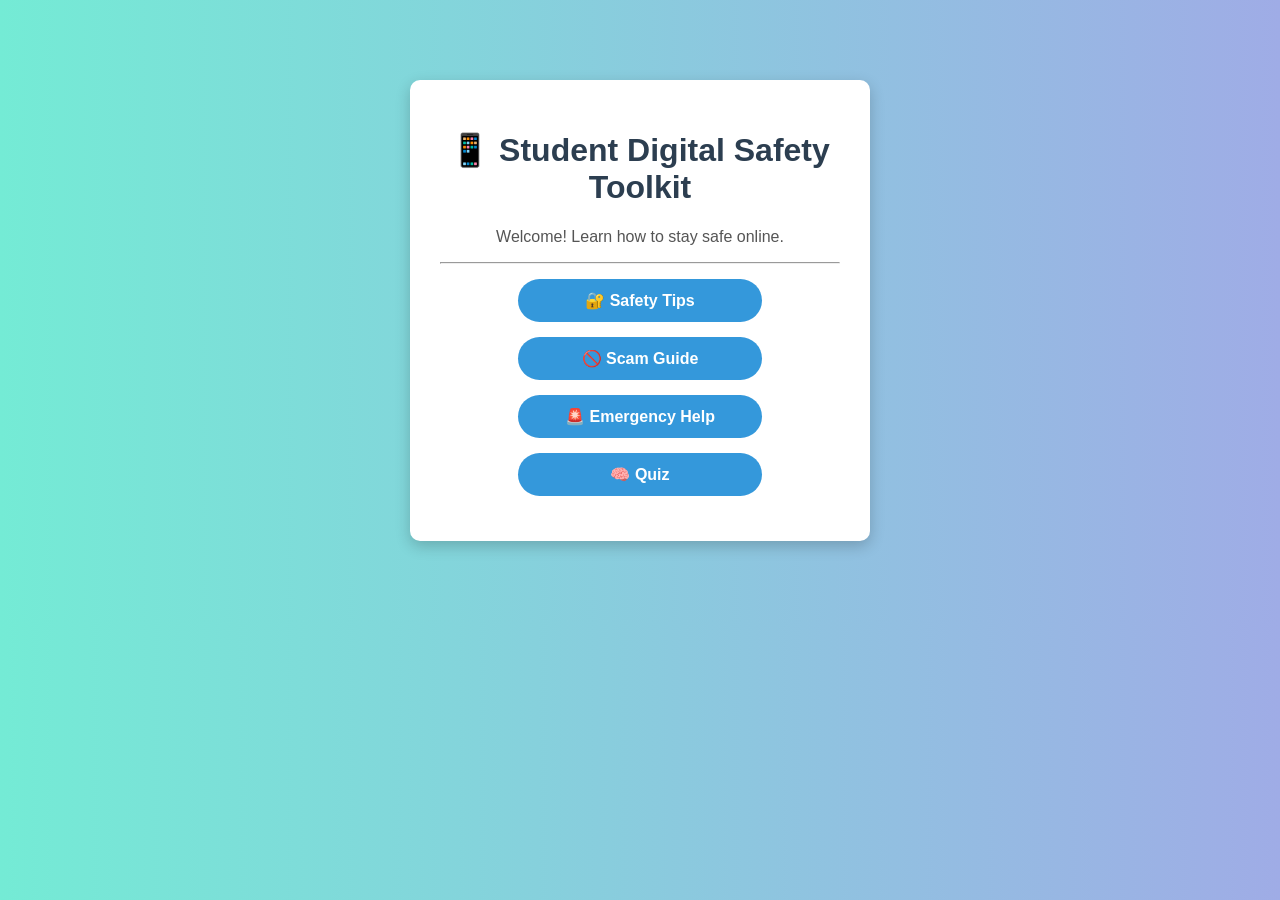
<file: index.html>
<!DOCTYPE html>
<html>
<head>
    <title>Digital Safety Toolkit</title>
    <link rel="stylesheet" href="style.css">
</head>
<body>

<div class="container">

<h1>📱 Student Digital Safety Toolkit</h1>

<p>Welcome! Learn how to stay safe online.</p>

<hr>

<a href="tips.html">🔐 Safety Tips</a>
<a href="scam.html">🚫 Scam Guide</a>
<a href="emergency.html">🚨 Emergency Help</a>
<a href="quiz.html">🧠 Quiz</a>

</div>

</body>
</html>
</file>
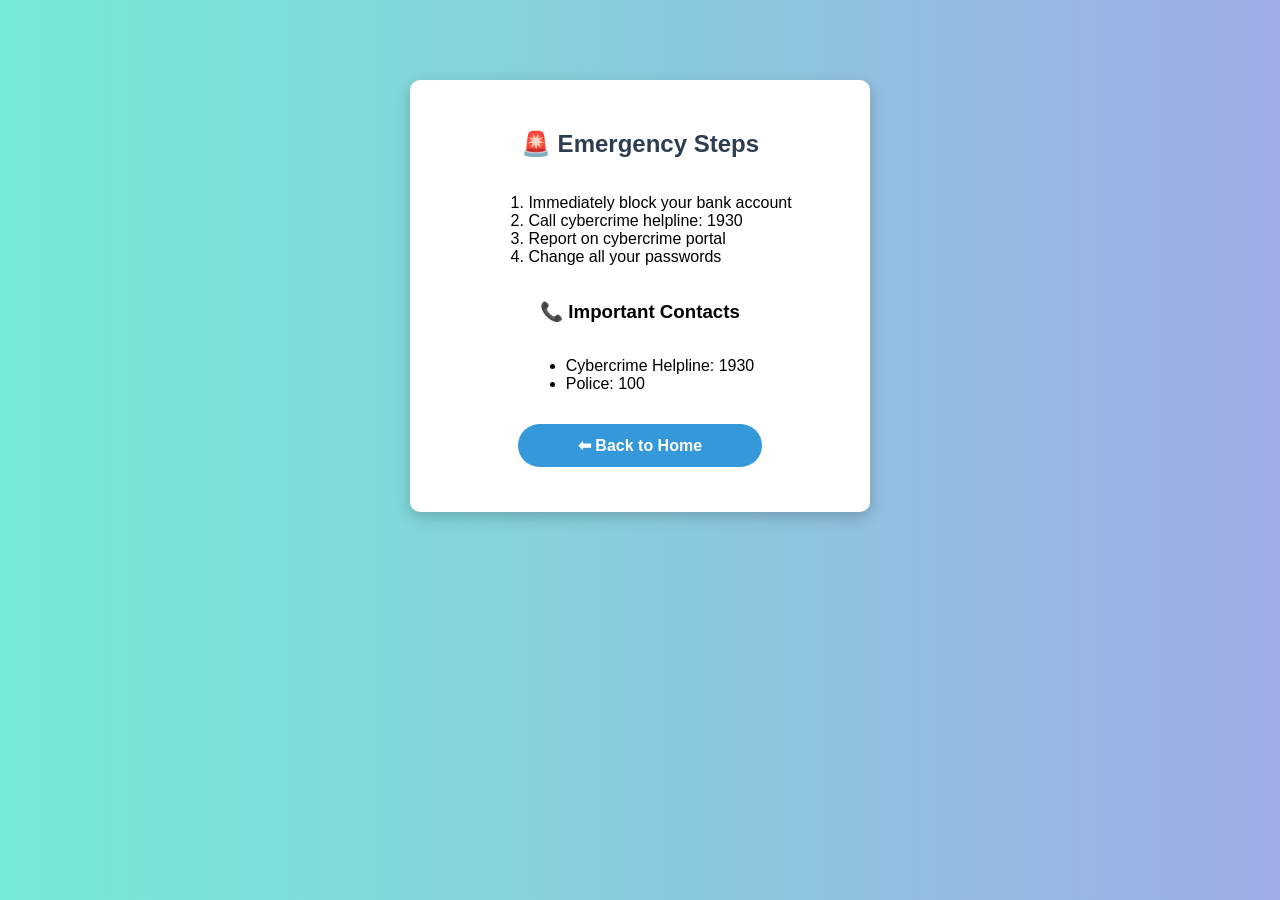
<file: emergency.html>
<!DOCTYPE html>
<html>
<head>
    <title>Emergency Help</title>
    <link rel="stylesheet" href="style.css">
</head>
<body>

<div class="container">

<h2>🚨 Emergency Steps</h2>

<ol>
    <li>Immediately block your bank account</li>
    <li>Call cybercrime helpline: 1930</li>
    <li>Report on cybercrime portal</li>
    <li>Change all your passwords</li>
</ol>

<h3>📞 Important Contacts</h3>

<ul>
    <li>Cybercrime Helpline: 1930</li>
    <li>Police: 100</li>
</ul>

<br>

<a href="index.html">⬅ Back to Home</a>

</div>

</body>
</html>
</file>
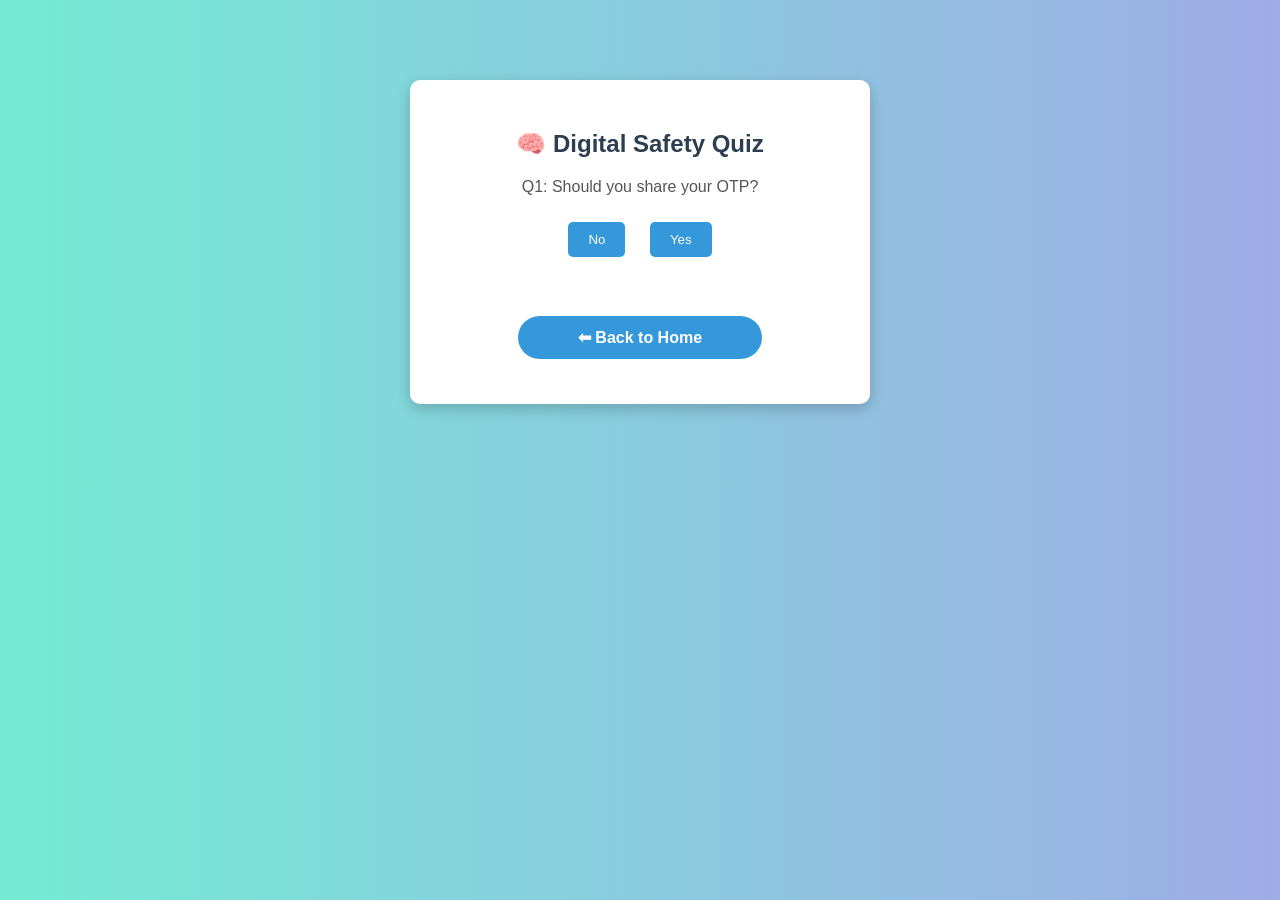
<file: quiz.html>
<!DOCTYPE html>
<html>
<head>
    <title>Quiz</title>
    <link rel="stylesheet" href="style.css">
    <script src="script.js"></script>
</head>
<body>

<div class="container">

<h2>🧠 Digital Safety Quiz</h2>

<p>Q1: Should you share your OTP?</p>

<button onclick="checkAnswer('no')">No</button>
<button onclick="checkAnswer('yes')">Yes</button>

<p id="result"></p>

<br>

<a href="index.html">⬅ Back to Home</a>

</div>

</body>
</html>
</file>
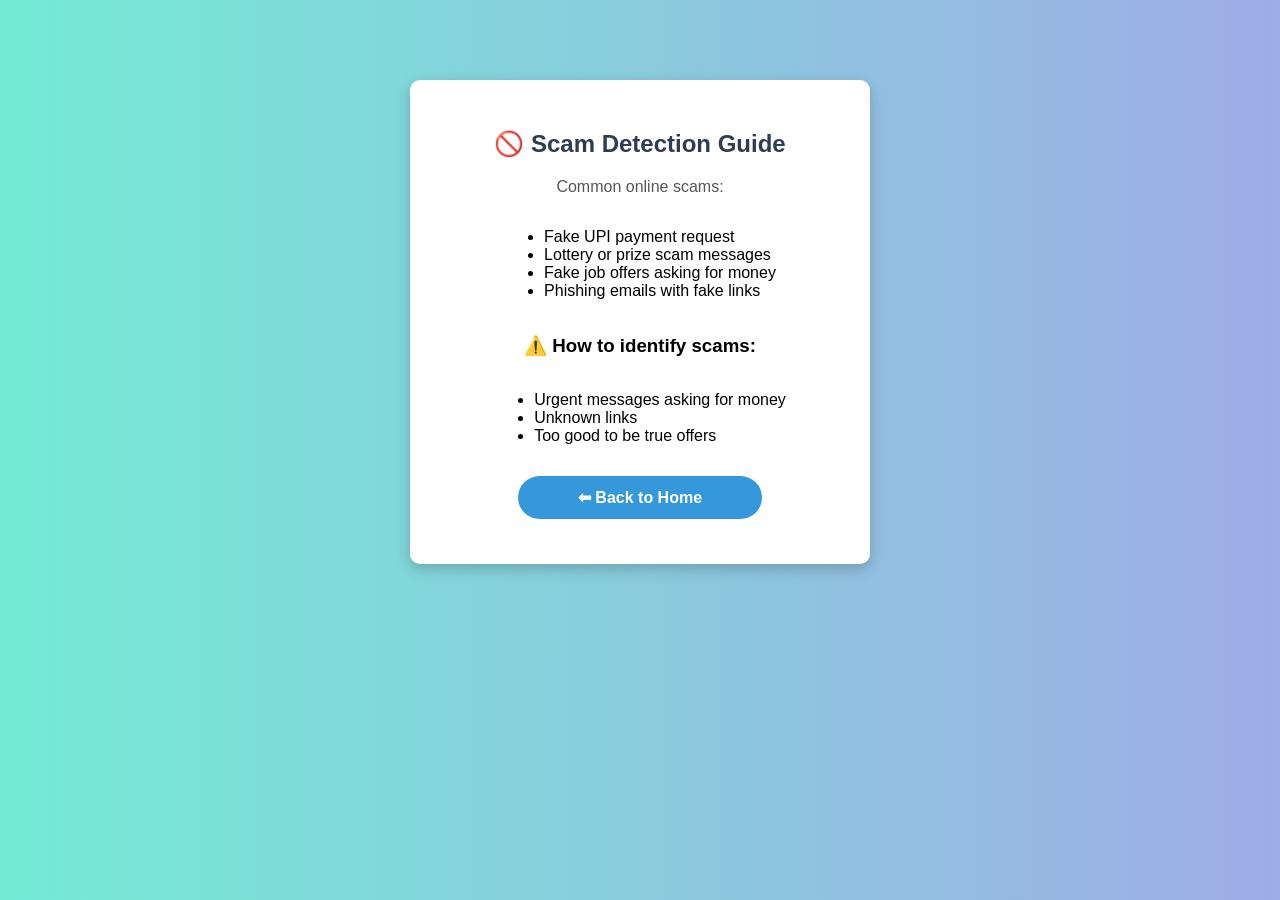
<file: scam.html>
<!DOCTYPE html>
<html>
<head>
    <title>Scam Guide</title>
    <link rel="stylesheet" href="style.css">
</head>
<body>

<div class="container">

<h2>🚫 Scam Detection Guide</h2>

<p>Common online scams:</p>

<ul>
    <li>Fake UPI payment request</li>
    <li>Lottery or prize scam messages</li>
    <li>Fake job offers asking for money</li>
    <li>Phishing emails with fake links</li>
</ul>

<h3>⚠️ How to identify scams:</h3>

<ul>
    <li>Urgent messages asking for money</li>
    <li>Unknown links</li>
    <li>Too good to be true offers</li>
</ul>

<br>

<a href="index.html">⬅ Back to Home</a>

</div>

</body>
</html>
</file>
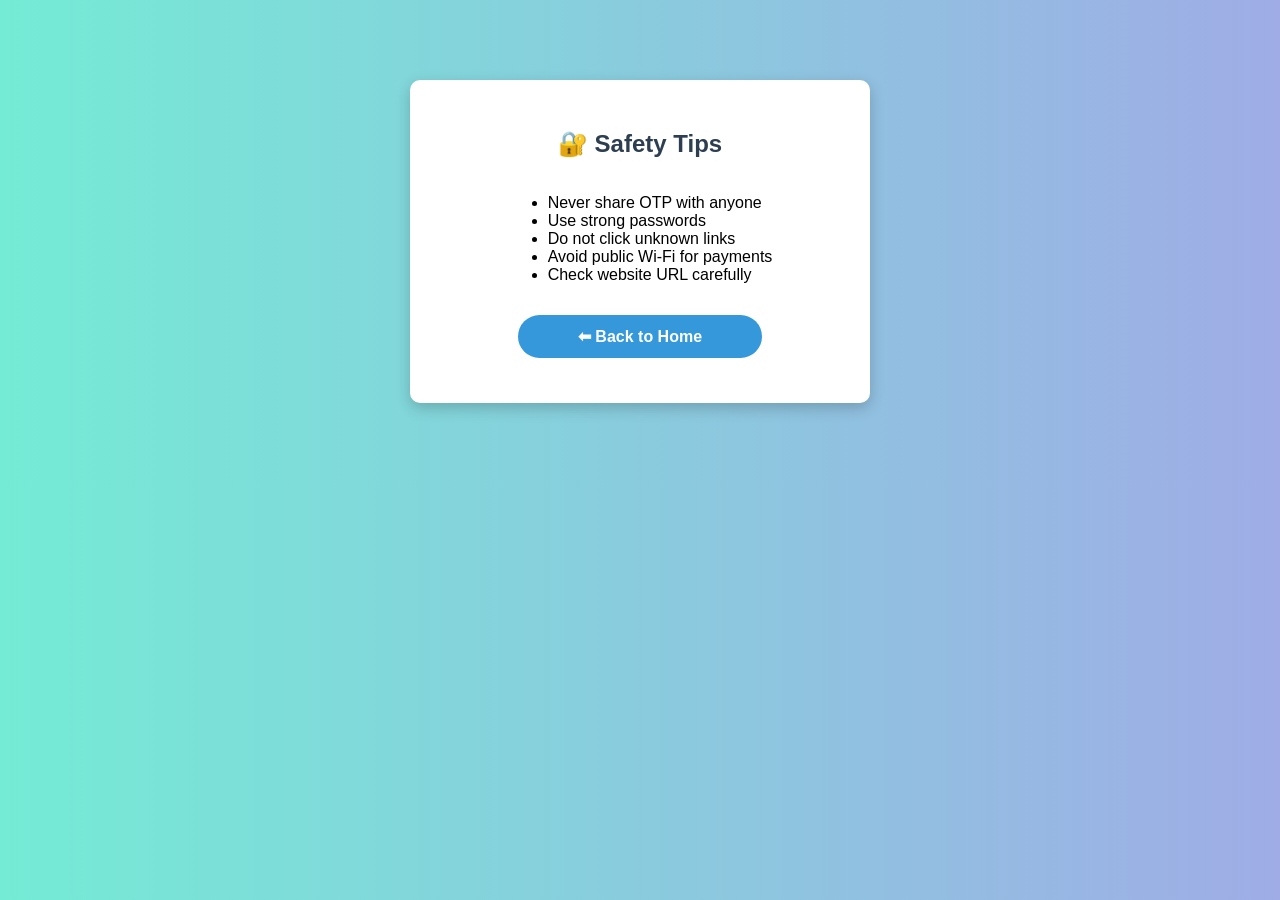
<file: tips.html>
<!DOCTYPE html>
<html>
<head>
    <title>Safety Tips</title>
    <link rel="stylesheet" href="style.css">
</head>
<body>

<div class="container">

<h2>🔐 Safety Tips</h2>

<ul>
    <li>Never share OTP with anyone</li>
    <li>Use strong passwords</li>
    <li>Do not click unknown links</li>
    <li>Avoid public Wi-Fi for payments</li>
    <li>Check website URL carefully</li>
</ul>

<br>

<a href="index.html">⬅ Back to Home</a>

</div>

</body>
</html>
</file>
<file: style.css>
body {
    font-family: Arial, sans-serif;
    background: linear-gradient(to right, #74ebd5, #9face6);
    margin: 0;
    padding: 0;
}

.container {
    background: white;
    width: 400px;
    max-width: 90%;
    margin: 80px auto;
    padding: 30px;
    border-radius: 10px;
    box-shadow: 0px 5px 15px rgba(0,0,0,0.2);
    text-align: center;
}

h1, h2 {
    color: #2c3e50;
}

p {
    color: #555;
}

a {
    display: block;
    margin: 15px auto;
    width: 220px;
    padding: 12px;
    text-decoration: none;
    color: white;
    background: #3498db;
    border-radius: 25px;
    font-weight: bold;
    transition: 0.3s;
}

a:hover {
    background: #2c3e50;
}

ul, ol {
    text-align: left;
    display: inline-block;
}

button {
    padding: 10px 20px;
    margin: 10px;
    border: none;
    background: #3498db;
    color: white;
    border-radius: 5px;
    cursor: pointer;
}

button:hover {
    background: #2c3e50;
}
</file>
